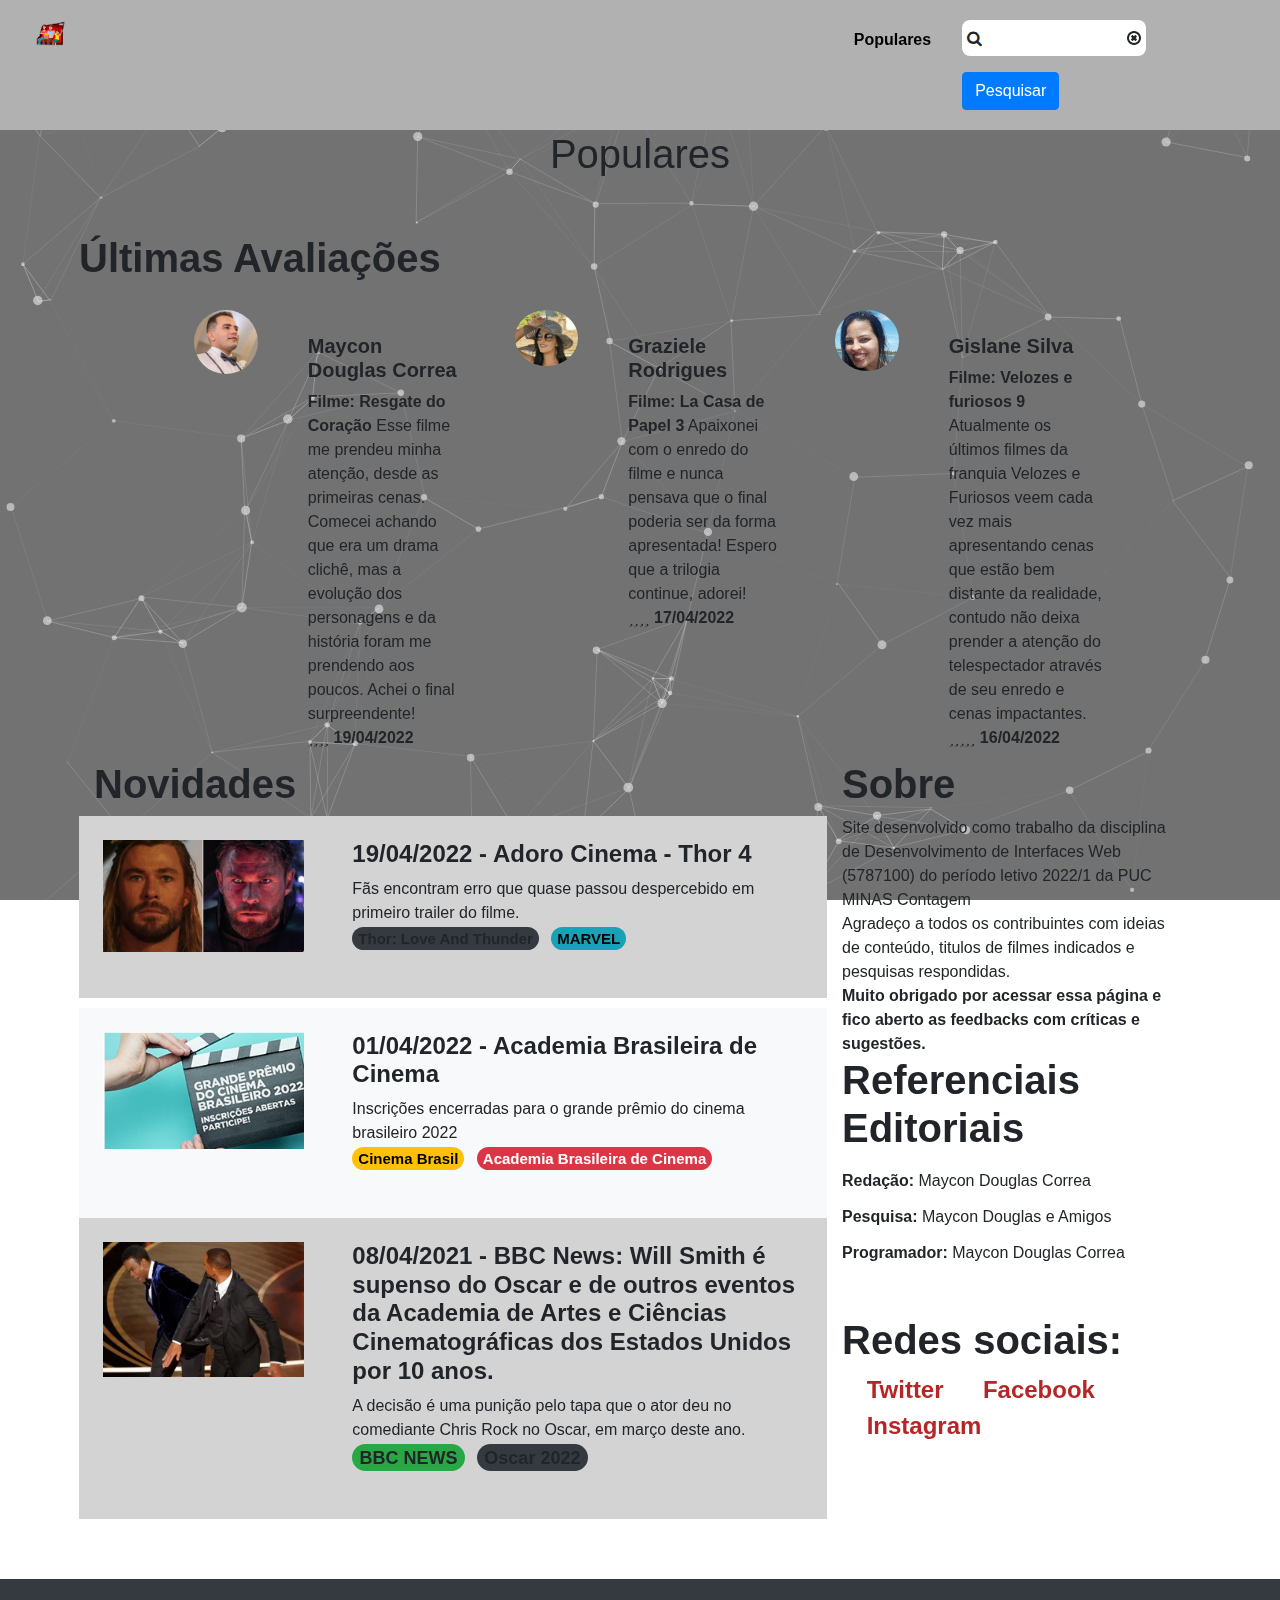
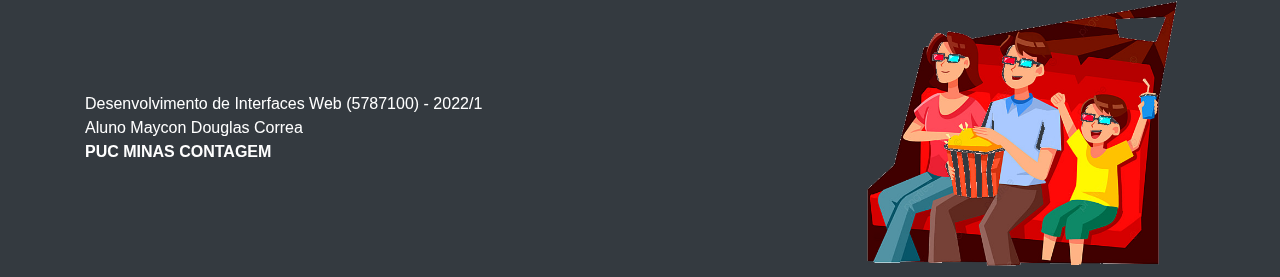
<file: PRJ_FilmsMayconCorrea_API/index.html>
<!DOCTYPE html>
<html lang="en">
<head>
    <meta charset="UTF-8">
    <meta http-equiv="X-UA-Compatible" content="IE=edge">
    <meta name="viewport" content="width=device-width, initial-scale=1.0">
    <title>Filmes com API - Maycon Correa</title>
        <!-- Bootstrap CSS -->
        <link rel="stylesheet" href="https://cdn.jsdelivr.net/npm/bootstrap@4.4.1/dist/css/bootstrap.min.css" integrity="sha384-Vkoo8x4CGsO3+Hhxv8T/Q5PaXtkKtu6ug5TOeNV6gBiFeWPGFN9MuhOf23Q9Ifjh" crossorigin="anonymous">
        <link rel="stylesheet" href="estilo.css">
        <!-- Font Awesome -->
        <link rel="stylesheet" href="https://cdnjs.cloudflare.com/ajax/libs/font-awesome/4.7.0/css/font-awesome.min.css">
        
    <title>Página inicial</title>
</head>
<body>
    <section class="home" style="height: 529px;">
    <div id="particles-js" style="position: fixed; width: 100%; z-index: -10;"><canvas class="particles-js-canvas-el" width="1903" height="601" style="width: 100%; height: 100%;"></canvas></div>
        <script type = "text/javascript" src="particles.js-master/particles.js"></script>
        <script type = "text/javascript" src="particles.js-master/demo/js/app.js"></script>
    <header class="container-fluid header">
        <div class="row"> 
            <div class="col-12 header-area">
                <div class="row">

                    <div class="col-sm-12 col-md-3 col-lg-2 area_logo">
                        <div class="col-12 col-sm-12 col-md-4 col-lg-4">
                            <img src="img_dev/LogoPortalMD.png" alt="" style="width: 280;">
                        </div>
                    </div>

                    <nav class="nav col-sm-12 col-md-9 col-lg-9 justify-content-end">
                        <div class="row">
                            
                            <a class="nav-link" href="index.html">Populares</a>

                            <div class="col-sm-12 col-md-2 col-lg-1 mr-2">                                
                                <div id="div-search">
                                    <i class="fa fa-search" aria-hidden="true"></i>
                                    <input id="input-search">
                                    <i class="fa fa-times-circle-o" aria-hidden="true"></i>
                                </div>
                                <button id="btn-busca" class="mt-3 btn btn-primary">Pesquisar</button>
                            </div>
                       
                        </div>
                    </nav>
                    

                </div>
            </div>
        </div>
    </header>

    <main>
    <section class ="container-fluid" style="width: 90%;">

        <div class="row mb-4" id="row-populares">
            <div class="col-12 text-center mb-4">
                <h1>Populares</h1>
            </div>
            <div class="row" id="listagem-populares">

            </div>
            <!-- <div class="col-sm-12 col-md-4 col-lg-4 d-flex justify-content-center flex-column mb-3" >
                <img src="./img/filme-01.jpg" width="100%" height="100%">
    
                <div class="row">
                    <div class="col-3">
                        <h2>titulo</h2>
                    </div>
    
                </div>
            </div>
            <div class="col-sm-12 col-md-4 col-lg-4 d-flex justify-content-center flex-column mb-3">
                <img src="./img/filme-02.jpg" width="100%" height="100%">
            </div>
            <div class="col-sm-12 col-md-4 col-lg-4 d-flex justify-content-center flex-column mb-3">
                <img src="./img/filme-03.jpg" width="100%" height="100%">
            </div> -->

            <div id="btnPopulares">

            </div>
        </div>
    <!--Avaliações-->
<!--TEAM inicial-->

<!--TEAM FINAL-->

    <div class="container">
        <div class="row Ultimas_row1">
            <!--Ultimas Avaliacoes-->
            <h1><strong>Últimas Avaliações</strong></h1>
        </div>
        <div class="row g-0 avaliadores">
            <div class="col-md-4 col-lg-1">
                <img src="img_dev/MayconDouglas.jpg" class="rounded-circle img-fluid" alt="">
            </div>
            <div class="col-md-7 col-lg-2">
                <br>
                <h5 class="mt-0"><strong>Maycon Douglas Correa</strong></h5>
                <!--Avaliador(a)-->
                <p><strong>Filme: Resgate do Coração</strong> Esse filme me prendeu minha atenção, desde as primeiras cenas. Comecei achando que era um drama clichê, mas a evolução dos personagens e da história foram me prendendo aos poucos. Achei o final surpreendente! <br>
                    <i class="fas fa-star"></i><i class="fas fa-star"></i><i class="fas fa-star"></i><i
                        class="fas fa-star"></i><i class="fas fa-star-half-alt"></i>
                    <strong> 19/04/2022</strong>
                </p>

            </div>
            <div class="col-md-4 col-lg-1">
                <img src="img_dev/grz.jpg" class="rounded-circle img-fluid" alt="">
            </div>
            <div class="col-md-7 col-lg-2">
                <br>
                <h5 class="mt-0"><strong>Graziele Rodrigues</strong></h5>
                <!--Avaliador(a)-->
                <p><strong>Filme: La Casa de Papel 3</strong> Apaixonei com o enredo do filme e nunca pensava que o final poderia ser da forma apresentada! Espero que a trilogia continue, adorei! <br>
                    <i class="fas fa-star"></i><i class="fas fa-star"></i><i class="fas fa-star"></i><i
                        class="fas fa-star"></i><i class="fas fa-star-half-alt"></i>
                    <strong> 17/04/2022</strong>
                </p>

            </div>
            <div class="col-md-4 col-lg-1">
                <img src="img_dev/lane.jpg" class="rounded-circle img-fluid" alt="">
            </div>
            <div class="col-md-7 col-lg-2">
                <br>
                <h5 class="mt-0"><strong>Gislane Silva</strong></h5>
                <!--Avaliador(a)-->
                <p><strong>Filme: Velozes e furiosos 9</strong> Atualmente os últimos filmes da franquia Velozes e Furiosos veem cada vez mais apresentando cenas que estão bem distante da realidade, contudo não deixa prender a atenção do telespectador através de seu enredo e cenas impactantes. <br>
                    <i class="fas fa-star"></i><i class="fas fa-star"></i><i class="fas fa-star"></i><i
                        class="far fa-star"></i><i class="far fa-star"></i>
                    <strong>16/04/2022</strong>
                </p>
            </div>
        </div>
        <!--<div class="row">
            Button
            <div class="d-grid gap-2 d-sm-flex justify-content-md-end">
                <button class="btn btn-danger" type="button">+ Carregar mais Avaliações</button>
            </div>-->
        </div>
    </div>

        <!--Novidades-->
        <section class="part4">
        <div class="container">
            <div class="row" style="margin-bottom: 60px;margin-top: 10px;">
                <div class=" col-12 col-sm-12 col-md-12 col-lg-8 campo_novidades">
                    <h1><strong>Novidades</strong></h1>
                    <div class="row g-0 position-relative"
                        style="background-color: lightgray; margin-bottom: 10px;">
                        <div class="col-md-4 mb-md-0 p-md-4">
                            <a href="https://www.adorocinema.com/noticias/filmes/noticia-163178">
                            <img src="img_dev/Thor4.jpg" class="w-100 rounded-start" alt="...">
                        </a>
                        </div>
                        <div class="col-md-8 p-4 ps-md-0">
                            <h4 class="mt-0"><strong>19/04/2022 - Adoro Cinema - Thor 4</h5></strong>
                                <p>Fãs encontram erro que quase passou despercebido em primeiro trailer do filme.</p>
                                <ul class="list-inline">
                                    <li class="list-inline-item">
                                        <h5><span class="badge rounded-pill bg-dark">Thor: Love And Thunder</span></h5>
                                    </li>
                                    <li class="list-inline-item">
                                        <h5><span class="badge rounded-pill bg-info"
                                                style="color: black;">MARVEL</span></h5>
                                    </li>
                                </ul>
                        </div>
                    </div>
                    <div class="row g-0 bg-light position-relative">
                        <div class="col-md-4 mb-md-0 p-md-4">
                            <a href="https://academiabrasileiradecinema.com.br/inscricoes-para-o-gp2022">
                            <img src="img_dev/premiobrasileiro.jpg" class="w-100 rounded-start" alt="...">
                        </a>
                        </div>
                        <div class="col-md-8 p-4 ps-md-0">
                            
                            <h4 class="mt-0"><strong>01/04/2022 - Academia Brasileira de Cinema</strong> </h5>
                                <p><strong></strong>Inscrições encerradas para o grande prêmio do cinema brasileiro 2022</p>
                                <ul class="list-inline">
                                    <li class="list-inline-item">
                                        <h5><span class="badge rounded-pill bg-warning" style="color: black;">Cinema Brasil</span></h5>
                                    </li>
                                    <li class="list-inline-item">
                                        <h5><span class="badge rounded-pill bg-danger"
                                                style="color: white;">Academia Brasileira de Cinema</span></h5>
                                    </li>
                                </ul>
                        </div>
                    </div>
                    <div class="row g-0 position-relative" style="background-color: lightgray;">
                        <div class="col-md-4 mb-md-0 p-md-4">
                            <a href="https://www.bbc.com/portuguese/geral-61046671">
                            <img src="img_dev/Smith.jpg" class="w-100 rounded-start" alt="...">
                        </a>
                        </div>
                        <div class="col-md-8 p-4 ps-md-0">
                            <h4 class="mt-0">
                                <strong>08/04/2021 - BBC News: Will Smith é supenso do Oscar e de outros eventos da Academia de Artes e Ciências Cinematográficas dos Estados Unidos por 10 anos.</strong> </h5>
                                <p>A decisão é uma punição pelo tapa que o ator deu no comediante Chris Rock no Oscar, em março deste ano.</p>
                                <ul class="list-inline">
                                    <li class="list-inline-item">
                                        <h4><span class="badge rounded-pill bg-success">BBC NEWS</span></h4>
                                    </li>
                                    <li class="list-inline-item">
                                        <h4><span class="badge rounded-pill bg-dark">Oscar 2022</span></h4>
                                    </li>
                                </ul>
                        </div>
                    </div>
                </div>
                <div class="col-12 col-sm-12 col-md-12 col-lg-4">
                    <h1><strong>Sobre</strong></h1>
                    <p>Site desenvolvido como trabalho da disciplina de Desenvolvimento de Interfaces Web (5787100) do período letivo 2022/1 da PUC MINAS Contagem</p>
                    <p>Agradeço a todos os contribuintes com ideias de conteúdo, titulos de filmes indicados e pesquisas respondidas.</p>
                    <strong>
                        <p>Muito obrigado por acessar essa página e fico aberto as feedbacks com críticas e sugestões.</p>
                    </strong>
                    <h1><strong>Referenciais Editoriais</strong></h1>
                    <i class="fas fa-user-alt" style="font-size: x-large;"></i> <strong>Redação: </strong> Maycon Douglas Correa<br>
                    <i class="fas fa-user-alt" style="font-size: x-large;"></i> <strong>Pesquisa: </strong> Maycon Douglas e Amigos<br>
                    <i class="fas fa-user-alt" style="font-size: x-large;"></i> <strong>Programador: </strong>Maycon Douglas Correa<br><br><br>
                    
                    <h1><strong>Redes sociais:</strong></h1>
                    <ul class="list-inline" style="font-size: x-large;">
                        <li class="list-inline-item"><i class="fab fa-twitter"></i> <a href="https://twitter.com/" class="text-decoration-none" style="color: rgb(182, 38, 38);"><strong>Twitter</strong></a></li>
                        <li class="list-inline-item"><i class="fab fa-facebook-square"></i> <a href="https://www.facebook.com/" class="text-decoration-none" style="color: rgb(182, 38, 38);"><strong>Facebook</strong></a></li>
                        <li class="list-inline-item"><i class="fab fa-instagram">  </i> <a href="https://www.facebook.com/" class="text-decoration-none" style="color: rgb(182, 38, 38);"><strong>Instagram</strong></a></li>
                    </ul>

                </div>
            </div>
        </div>
    </section>
    </main>
    <footer class="footer bg-dark">
        <div class="container">
            <div class="row align-items-center">
                <div class="col-12 col-sm-12 col-md-8 col-lg-8 footer_area">
                    <p>Desenvolvimento de Interfaces Web (5787100) - 2022/1 </p> 
                    
                    Aluno Maycon Douglas Correa
                    <p><strong> PUC MINAS CONTAGEM</strong> </p>
                </div>
                <div class="col-12 col-sm-12 col-md-4 col-lg-4">
                    <img src="img_dev/LogoPortalMD.png" alt="" style="width: 100%;">
                </div>
            </div>
        </div>
    </footer>

    <!-- Optional JavaScript -->
    <!-- jQuery first, then Popper.js, then Bootstrap JS -->
    <script src="https://code.jquery.com/jquery-3.4.1.slim.min.js" integrity="sha384-J6qa4849blE2+poT4WnyKhv5vZF5SrPo0iEjwBvKU7imGFAV0wwj1yYfoRSJoZ+n" crossorigin="anonymous"></script>
    <script src="https://cdn.jsdelivr.net/npm/popper.js@1.16.0/dist/umd/popper.min.js" integrity="sha384-Q6E9RHvbIyZFJoft+2mJbHaEWldlvI9IOYy5n3zV9zzTtmI3UksdQRVvoxMfooAo" crossorigin="anonymous"></script>
    <script src="https://cdn.jsdelivr.net/npm/bootstrap@4.4.1/dist/js/bootstrap.min.js" integrity="sha384-wfSDF2E50Y2D1uUdj0O3uMBJnjuUD4Ih7YwaYd1iqfktj0Uod8GCExl3Og8ifwB6" crossorigin="anonymous"></script>
    <script type="module" src="./js/index.js" width="100%" height="100%"></script>
</body>
</html>
</file>
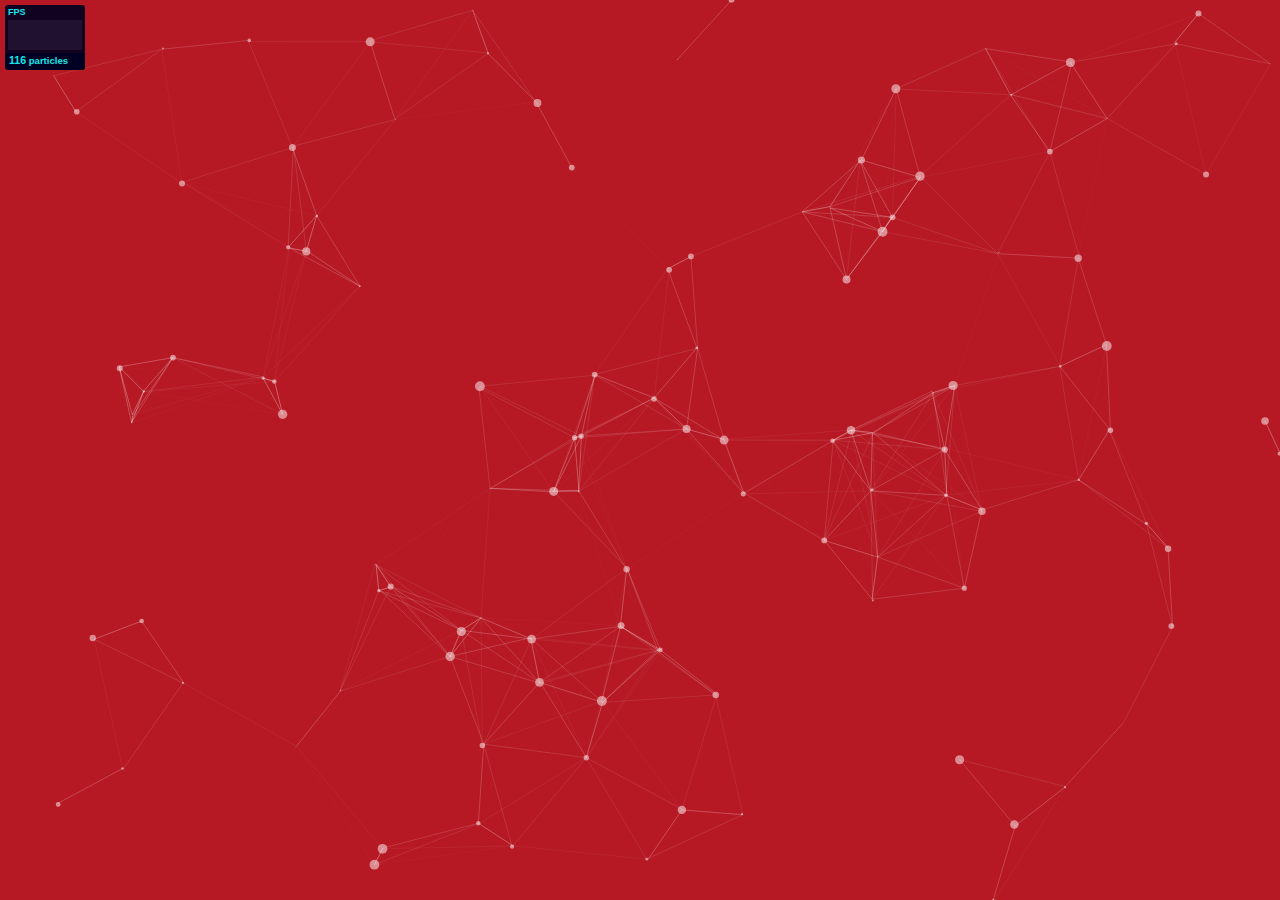
<file: PRJ_FilmsMayconCorrea_API/particles.js-master/demo/index.html>
<!DOCTYPE html>
<html lang="en">
<head>
  <meta charset="utf-8">
  <title>particles.js</title>
  <meta name="description" content="particles.js is a lightweight JavaScript library for creating particles.">
  <meta name="author" content="Vincent Garreau" />
  <meta name="viewport" content="width=device-width, initial-scale=1.0, minimum-scale=1.0, maximum-scale=1.0, user-scalable=no">
  <link rel="stylesheet" media="screen" href="css/style.css">
</head>
<body>

<!-- count particles -->
<div class="count-particles">
  <span class="js-count-particles">--</span> particles
</div>

<!-- particles.js container -->
<div id="particles-js"></div>

<!-- scripts -->
<script src="../particles.js"></script>
<script src="js/app.js"></script>

<!-- stats.js -->
<script src="js/lib/stats.js"></script>
<script>
  var count_particles, stats, update;
  stats = new Stats;
  stats.setMode(0);
  stats.domElement.style.position = 'absolute';
  stats.domElement.style.left = '0px';
  stats.domElement.style.top = '0px';
  document.body.appendChild(stats.domElement);
  count_particles = document.querySelector('.js-count-particles');
  update = function() {
    stats.begin();
    stats.end();
    if (window.pJSDom[0].pJS.particles && window.pJSDom[0].pJS.particles.array) {
      count_particles.innerText = window.pJSDom[0].pJS.particles.array.length;
    }
    requestAnimationFrame(update);
  };
  requestAnimationFrame(update);
</script>

</body>
</html>
</file>
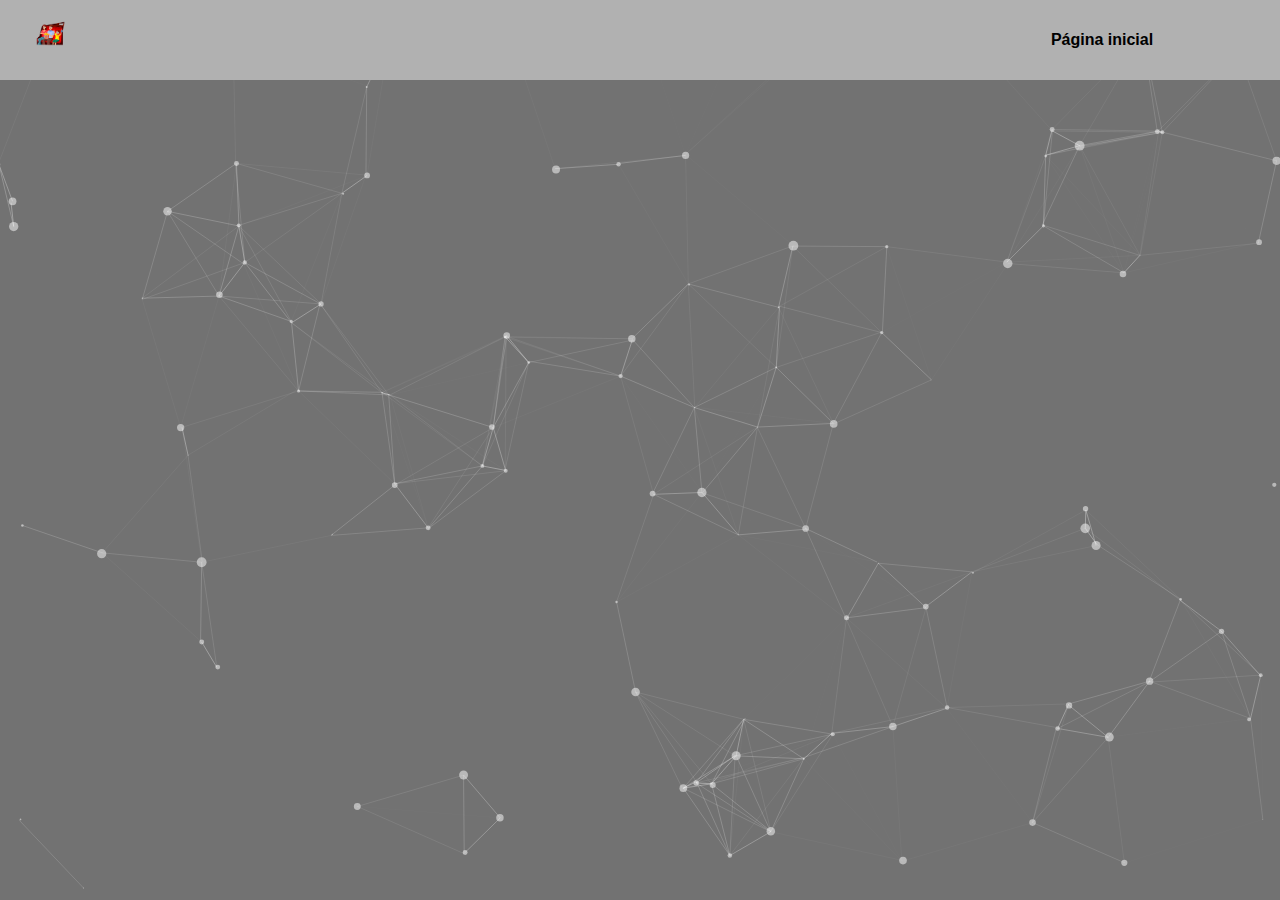
<file: PRJ_FilmsMayconCorrea_API/detalhes.html>
<!DOCTYPE html>
<html lang="en">
<head>
    <meta charset="UTF-8">
    <meta http-equiv="X-UA-Compatible" content="IE=edge">
    <meta name="viewport" content="width=device-width, initial-scale=1.0">
    <title>Detalhes do Filme selecionado - Maycon Correa</title>
        <!-- Bootstrap CSS -->
        <link rel="stylesheet" href="https://cdn.jsdelivr.net/npm/bootstrap@4.4.1/dist/css/bootstrap.min.css" integrity="sha384-Vkoo8x4CGsO3+Hhxv8T/Q5PaXtkKtu6ug5TOeNV6gBiFeWPGFN9MuhOf23Q9Ifjh" crossorigin="anonymous">
        <link rel="stylesheet" href="estilo.css">
        <!-- Font Awesome -->
        <link rel="stylesheet" href="https://cdnjs.cloudflare.com/ajax/libs/font-awesome/4.7.0/css/font-awesome.min.css">
        
    <title>Home</title>
</head>
<body>
    
    <div id="particles-js" style="position: fixed; width: 100%; z-index: -10;"><canvas class="particles-js-canvas-el" width="1903" height="601" style="width: 100%; height: 100%;"></canvas></div>
        <script type = "text/javascript" src="particles.js-master/particles.js"></script>
        <script type = "text/javascript" src="particles.js-master/demo/js/app.js"></script>
    
    <header class="container-fluid header">
        <div class="row">
            <div class="col-12 header-area">
                <div class="row">

                    <div class="col-sm-12 col-md-3 col-lg-2 area_logo">
                        <div class="col-12 col-sm-12 col-md-4 col-lg-4">
                            <img src="img_dev/LogoPortalMD.png" alt="" style="width: 280;">
                        </div>
                    </div>

                    <nav class="nav col-sm-12 col-md-9 col-lg-9 justify-content-end">
                        <div class="row">
                            
                            <a class="nav-link active" href="index.html">Página inicial</a>

                            <!-- <div class="col-sm-12 col-md-2 col-lg-1 mr-2">                                
                                <div id="div-search">
                                    <i class="fa fa-search" aria-hidden="true"></i>
                                    <input id="input-search">
                                    <i class="fa fa-times-circle-o" aria-hidden="true"></i>
                                </div>
                            </div> -->
                        </div>
                    </nav>
           

                </div>
            </div>
        </div>
    </header>

    <main class="container-fluid" style="width: 90%;">
        <div class="container">
            <div class="row mt-4" id="row-detalhe">
            
                <!-- <div class="col-sm-12 col-md-5">
                    <img src="./img/filme-01.jpg" alt="" srcset="">
                </div>

                <div class="col-sm-12 col-md-7">
                    <div class="row">
                        <div class="col-12">
                            <h1>titulo</h1>
                        </div>
                    </div>

                    <div class="row">
                        <div class="col-sm-12 col-md-12">
                            <span>Lorem ipsum dolor sit amet consectetur adipisicing elit. Repellendus temporibus tempora consequatur in? Exercitationem nesciunt, ipsum dignissimos nulla quia aliquam molestias beatae quas dolores quod adipisci suscipit at repudiandae earum.</span>
                        </div>
                    </div>

                    <div class="row">
                        <div class="col-sm-12 col-md-12">
                            <p>data</p>
                        </div>
                    </div>
                </div> -->
            </div>
            
        </div>

    </main>

 


    <!-- Optional JavaScript -->
    <!-- jQuery first, then Popper.js, then Bootstrap JS -->
    <script src="https://code.jquery.com/jquery-3.4.1.slim.min.js" integrity="sha384-J6qa4849blE2+poT4WnyKhv5vZF5SrPo0iEjwBvKU7imGFAV0wwj1yYfoRSJoZ+n" crossorigin="anonymous"></script>
    <script src="https://cdn.jsdelivr.net/npm/popper.js@1.16.0/dist/umd/popper.min.js" integrity="sha384-Q6E9RHvbIyZFJoft+2mJbHaEWldlvI9IOYy5n3zV9zzTtmI3UksdQRVvoxMfooAo" crossorigin="anonymous"></script>
    <script src="https://cdn.jsdelivr.net/npm/bootstrap@4.4.1/dist/js/bootstrap.min.js" integrity="sha384-wfSDF2E50Y2D1uUdj0O3uMBJnjuUD4Ih7YwaYd1iqfktj0Uod8GCExl3Og8ifwB6" crossorigin="anonymous"></script>
    <script type="module" src="./js/detalhes.js" width="100%" height="100%"></script>
</body>
</html>
</file>
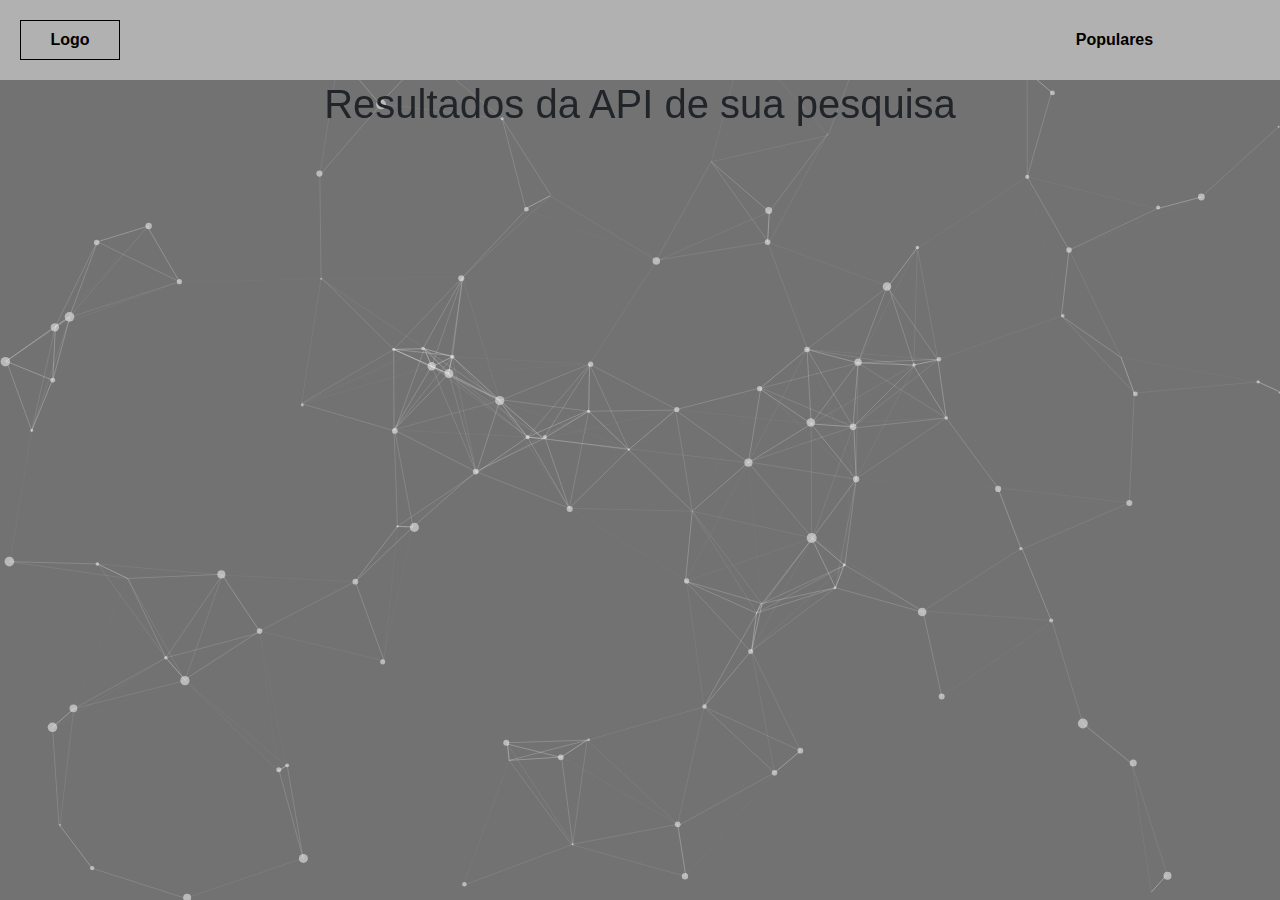
<file: PRJ_FilmsMayconCorrea_API/pesquisa.html>
<!DOCTYPE html>
<html lang="en">
<head>
    <meta charset="UTF-8">
    <meta http-equiv="X-UA-Compatible" content="IE=edge">
    <meta name="viewport" content="width=device-width, initial-scale=1.0">
        <!-- Bootstrap CSS -->
        <link rel="stylesheet" href="https://cdn.jsdelivr.net/npm/bootstrap@4.4.1/dist/css/bootstrap.min.css" integrity="sha384-Vkoo8x4CGsO3+Hhxv8T/Q5PaXtkKtu6ug5TOeNV6gBiFeWPGFN9MuhOf23Q9Ifjh" crossorigin="anonymous">
        <link rel="stylesheet" href="estilo.css">
        <!-- Font Awesome -->
        <link rel="stylesheet" href="https://cdnjs.cloudflare.com/ajax/libs/font-awesome/4.7.0/css/font-awesome.min.css">
        
    <title>Resultados da API de filmes</title>
</head>
<body>
    <section class="home" style="height: 529px;">
        <div id="particles-js" style="position: fixed; width: 100%; z-index: -10;"><canvas class="particles-js-canvas-el" width="1903" height="601" style="width: 100%; height: 100%;"></canvas></div>
            <script type = "text/javascript" src="particles.js-master/particles.js"></script>
            <script type = "text/javascript" src="particles.js-master/demo/js/app.js"></script>
    
    <header class="container-fluid header">
        <div class="row">
            <div class="col-12 header-area">
                <div class="row">

                    <div class="col-sm-12 col-md-3 col-lg-2 area_logo">
                        <div class="logo">
                            <span class="span-bold">Logo</span>
                        </div>
                    </div>

                    <nav class="nav col-sm-12 col-md-9 col-lg-9 justify-content-end">
                        <div class="row">
                            <a class="nav-link active" href="index.html">Populares</a>
                        </div>
                    </nav>
                    

                </div>
            </div>
        </div>
    </header>

    <main class="container-fluid" style="width: 90%;">

        <div class="row mb-4" id="row-populares">
            <div class="col-12 text-center mb-4">
                <h1>Resultados da API de sua pesquisa</h1>
            </div>
            <div class="row" id="listagem-populares">

            </div>
            <div id="btnPopulares">

            </div>
        </div>




    </main>


 


    <!-- Optional JavaScript -->
    <!-- jQuery first, then Popper.js, then Bootstrap JS -->
    <script src="https://code.jquery.com/jquery-3.4.1.slim.min.js" integrity="sha384-J6qa4849blE2+poT4WnyKhv5vZF5SrPo0iEjwBvKU7imGFAV0wwj1yYfoRSJoZ+n" crossorigin="anonymous"></script>
    <script src="https://cdn.jsdelivr.net/npm/popper.js@1.16.0/dist/umd/popper.min.js" integrity="sha384-Q6E9RHvbIyZFJoft+2mJbHaEWldlvI9IOYy5n3zV9zzTtmI3UksdQRVvoxMfooAo" crossorigin="anonymous"></script>
    <script src="https://cdn.jsdelivr.net/npm/bootstrap@4.4.1/dist/js/bootstrap.min.js" integrity="sha384-wfSDF2E50Y2D1uUdj0O3uMBJnjuUD4Ih7YwaYd1iqfktj0Uod8GCExl3Og8ifwB6" crossorigin="anonymous"></script>
    <script type="module" src="./js/pesquisa.js" width="100%" height="100%"></script>
</body>
</html>
</file>
<file: PRJ_FilmsMayconCorrea_API/estilo.css>
.header {
    background-color: #b1b1b1;
}

.header-area {
    padding: 20px;
}
.logo {
    border: 1px solid black;
    color: black;
    display: flex;
    justify-content: center;
    align-items: center;
    height: 40px;
    width: 100px;
    height: 40px;
}

.main{
    /* background-color: #e7e7e7; */
    padding: 0!important;
}

.footer {
    background-color: #b1b1b1;
    
}

.footer p {
    margin: 0;
    padding: 0;
}
.area-descricao-footer {
    display: flex;
    justify-content: center;
}

.span-bold{
    font-weight: bold;
}

.header-area .nav .nav-link {
    color: black;
}

.nav-link .active {

    color: rgb(24, 81, 240)!important;
}

.header-area .nav a:hover{
    color: rgb(24, 81, 240);
}

.header-area .nav-link {
    font-weight: bold;
}

.header-area .nav span {
    display: flex;
    align-items: center;
}

.header-area .nav input {
    width: 140px;
}

#div-search{
    background-color: white;
    width: fit-content;
    padding: 5px;
    border-radius: 8px;
    display: flex;
    align-items: center;
}

#input-search{

    border: none;
    margin-left: 5px;
}

#input-search:focus{
    outline: 0;
}


.section-1{
    padding: 0;
    background-color: #e7e7e7;
}

.section-1 h1 {
    font-weight: bold;
}

.section-4 {
    padding: 0;
    background-color: white;
}

.section-4 .area-redes-sociais a {
  color: black
}

.section-4 .area-redes-sociais {
  font-size: 35px;
}

.section-4 h2 {
    font-weight: bold;
}

.section-3 {
    padding: 0;
    background-color: #e7e7e7;
}

.section-3 h2 {
    font-weight: bold;
}

.section-2{
    padding: 0;
    background-color: white;
}

.section-2 h2 {
    font-weight: bold;
}

#titulo-lancamento{
    padding: 20px 0;
}

.area-descricao-video h2{
    font-size: 20px;
}

p {
    margin: 0;
    padding: 0;
}

hr {
    background: rgba(0,0,0,.1);
    border: 1px solid rgba(0,0,0,.1);
}

.icone-editorial {
    font-size: 25px;
    margin-right: 10px;
}

.p-nome-filme{
    display: inline;
    font-weight: 400;
}

.section-3 .nome-filme {
    font-size: 20px;
}

.section-2 #btnGroupDrop1 {
    border: 1px solid;
}

.section-2 .btn-group {
    width: 100%;
}


#icon-user{
    background-color: rgb(180, 179, 179);
    width: 60px;
    height: 60px;
    border-radius: 50%;
    /* position: relative; */
    display: flex;
    justify-content: center;
    align-items: center;
}
#icon-user #icon-circle {
    border: 3px solid #5e5e5e;
    width: 60%;
    height: 60%;
    border-radius: 50%;
    display: flex;
    justify-content: center;
    align-items: center;
    position: relative;
    overflow: hidden;
}
#icon-user i {
    color: #5e5e5e;
    width: fit-content;
    height: fit-content;
    font-size: 30px;
    font-weight: bold;
    position: absolute;
    top: 5px;
}

.avaliacoes{
    font-size: 15px;
}
.avaliacoes .star-and-data {
    display: flex;
    justify-content: space-between;
}
.avaliacoes .star-and-data span{
    font-size: 15px;
}
.nome-avaliador {
    font-weight: bold;
    font-size: 20px;
}

.carousel-item .nome-filme {
    font-size: 25px;
}

.carousel-item .area-nome {
    display: flex;
    justify-content: space-between;
    flex-wrap: wrap;
    /* width: 90%; */
    font-size: 15px;
    padding-right: 10px;
}

.carousel-item .elenco div {
    display: flex;
    justify-content: space-between;
    flex-wrap: wrap;
    font-size: 15px;
    padding-right: 10px;
    /* width: 90%; */
}

.carousel-item .stars {
    color: gray;
    padding-left: 5px;
}

.carousel-indicators li{
    background: rgb(75, 74, 74);
    background-clip: none;
    border-top: none;
    border-bottom: none;
    width: 10px;
    height: 10px;
    border-radius: 50%;
}

@media (max-width: 400px) {
    #area-video {
        padding-left: 15px !important;
        display: flex;
        justify-content: center;
    }

    #area-video iframe {
        width: 320px;
        height: 300px;
    }

    #container{
        margin: 0 5px !important;
    }
}

body
{
    margin: 0;
    padding: 0;
    height: 100vh;
}
#particles-js
{
    height: 100%;
    background: #727272;
}

/* Header */
.header a{color: white;}
.header img{width: 100%;}
.header nav a:hover{background-color: rgb(206, 64, 64); color: white;}
.pesquisar{margin-bottom: 10px;}

/* Main */
/*Secao 1*/
.part1{background-color: rgb(202, 202, 202);}
.Lancamentos{margin-top: 20px;display: flex; flex-wrap: nowrap;justify-content: center;}
.carousel-item{margin-bottom: 30px;}

/*Secao 2*/
.destaque_row1{justify-content: space-between;margin-right: 20px;}
.card_area img{width: 100%;}
.Ultimas_row1{margin-top: 20px;margin-bottom: 20px;}
.avaliadores{justify-content: center;}
.avaliadores > div{margin-left:20px;}


/*Secao 3*/
.Entrevistas_row1{margin-top: 20px;margin-bottom: 20px;padding-top: 20px;}
.part3{background-color: rgb(201, 201, 201);}
.part3 button{margin-bottom: 20px;}

/*Footer*/
.footer_area{color: white;}
.footer img{width: 40%;}

@media screen and (max-width:600px){
    /*Header Mobile*/
    .header{
        position: fixed;
        top: 0px;
        width: 100%;
        z-index: 999;
    }
    .header img{width: 130px;margin-left: 100px;}
    .img_area{height: 5px;}
    #navegacao{display: none;margin-top: 0px;margin-bottom: 0px;}
    .dropdown ul{font-size: 5px;margin-right: 135px;}
    .pesquisar{margin-bottom: 0px;}

    /*Secao 1 - Lancamentos Mobile*/
    .part1{margin-top: 100px;}
    .part1 h1{font-size: x-large;}
    .part1 iframe{width: 350px; height: 300px;}

    /*Secao 2 - Ultimas Avaliacoes Mobile*/
    .destaque_row1 h1{margin-left: 90px;}
    .btn_categorias{margin-left: 16px;}
    .card_area{ margin-left: 0px;}
    .btn_filmes{margin-left: 70px;}   
    .Ultimas_row1{margin-left: 40px;}
    .avaliadores{margin-left: 10px;margin-right: 30px;justify-content: start;}
    .avaliadores img{margin-left: 25px;}

    /*Secao 3 - Entrevistas Mobile*/
    .Entrevistas_row1{margin-left: 10px;}
    .part3 button{margin-bottom: 20px;}
    .part3 iframe{width: auto; height: 390px;}

    /*Footer Mobile*/
    .footer_area{margin-top: 10px;}
}
@media screen and (min-width:601px) and (max-width:1000px){
    
    /*Header - Tablet*/
    .header{
        position: fixed;
        top: 0px;
        width: 100%;
        z-index: 999;
    }
    .header img{width: 40%;margin-left: 200px;}
    .img_area{height: 80px;}
    #navegacao{display: none;margin-top: 0px;margin-bottom: 0px;}
    .btn_drop{margin-left: 30px;}
    .pesquisar{margin-bottom: 10px;}

    /*Main - Tablet*/
    /*Secao 1 - Tablet*/
    .part1{margin-top: 150px;}
    .part1 iframe{width: 100%;height: 450px;}
    
    /*Secao 2 - Tablet*/
    .btn_categorias{margin-left: 90px;}
    .card_area{margin-left:0px;}
    .card_area img{width: 100%;}
    .avaliadores{justify-content: start;}
    .avaliadores h5{padding-top: 30px;}
    .avaliadores img{margin-bottom: 40px;}

    /*Secao 3 - Tablet*/
    .part3 iframe{width: 695px; height: 450px;}
    .part3 button{margin-bottom: 20px;}
}
@media screen and (min-width:1001px) {
    .btn_drop{display: none;}
    .part3 iframe{width: 100%; height: 315px;}
    .card_area img{ width: 100%;}
}
</file>
<file: PRJ_FilmsMayconCorrea_API/particles.js-master/demo/css/style.css>
/* =============================================================================
   HTML5 CSS Reset Minified 
   ========================================================================== */

html,body,div,span,object,iframe,h1,h2,h3,h4,h5,h6,p,blockquote,pre,abbr,address,cite,code,del,dfn,em,img,ins,kbd,q,samp,small,strong,sub,sup,var,b,i,dl,dt,dd,ol,ul,li,fieldset,form,label,legend,table,caption,tbody,tfoot,thead,tr,th,td,article,aside,canvas,details,figcaption,figure,footer,header,hgroup,menu,nav,section,summary,time,mark,audio,video{margin:0;padding:0;border:0;outline:0;font-size:100%;vertical-align:baseline;background:transparent}
body{line-height:1}
article,aside,details,figcaption,figure,footer,header,hgroup,menu,nav,section{display:block}
nav ul{list-style:none}
blockquote,q{quotes:none}
blockquote:before,blockquote:after,q:before,q:after{content:none}
a{margin:0;padding:0;font-size:100%;vertical-align:baseline;background:transparent;text-decoration:none}
mark{background-color:#ff9;color:#000;font-style:italic;font-weight:bold}
del{text-decoration:line-through}
abbr[title],dfn[title]{border-bottom:1px dotted;cursor:help}
table{border-collapse:collapse;border-spacing:0}
hr{display:block;height:1px;border:0;border-top:1px solid #ccc;margin:1em 0;padding:0}
input,select{vertical-align:middle}
li{list-style:none}


/* =============================================================================
   My CSS
   ========================================================================== */

/* ---- base ---- */

html,body{ 
	width:100%;
	height:100%;
	background:#111;
}

html{
  -webkit-tap-highlight-color: rgba(0, 0, 0, 0);
}

body{
  font:normal 75% Arial, Helvetica, sans-serif;
}

canvas{
  display:block;
  vertical-align:bottom;
}


/* ---- stats.js ---- */

.count-particles{
  background: #000022;
  position: absolute;
  top: 48px;
  left: 0;
  width: 80px;
  color: #13E8E9;
  font-size: .8em;
  text-align: left;
  text-indent: 4px;
  line-height: 14px;
  padding-bottom: 2px;
  font-family: Helvetica, Arial, sans-serif;
  font-weight: bold;
}

.js-count-particles{
  font-size: 1.1em;
}

#stats,
.count-particles{
  -webkit-user-select: none;
  margin-top: 5px;
  margin-left: 5px;
}

#stats{
  border-radius: 3px 3px 0 0;
  overflow: hidden;
}

.count-particles{
  border-radius: 0 0 3px 3px;
}


/* ---- particles.js container ---- */

#particles-js{
  width: 100%;
  height: 100%;
  background-color: #b61924;
  background-image: url('');
  background-size: cover;
  background-position: 50% 50%;
  background-repeat: no-repeat;
}
</file>
